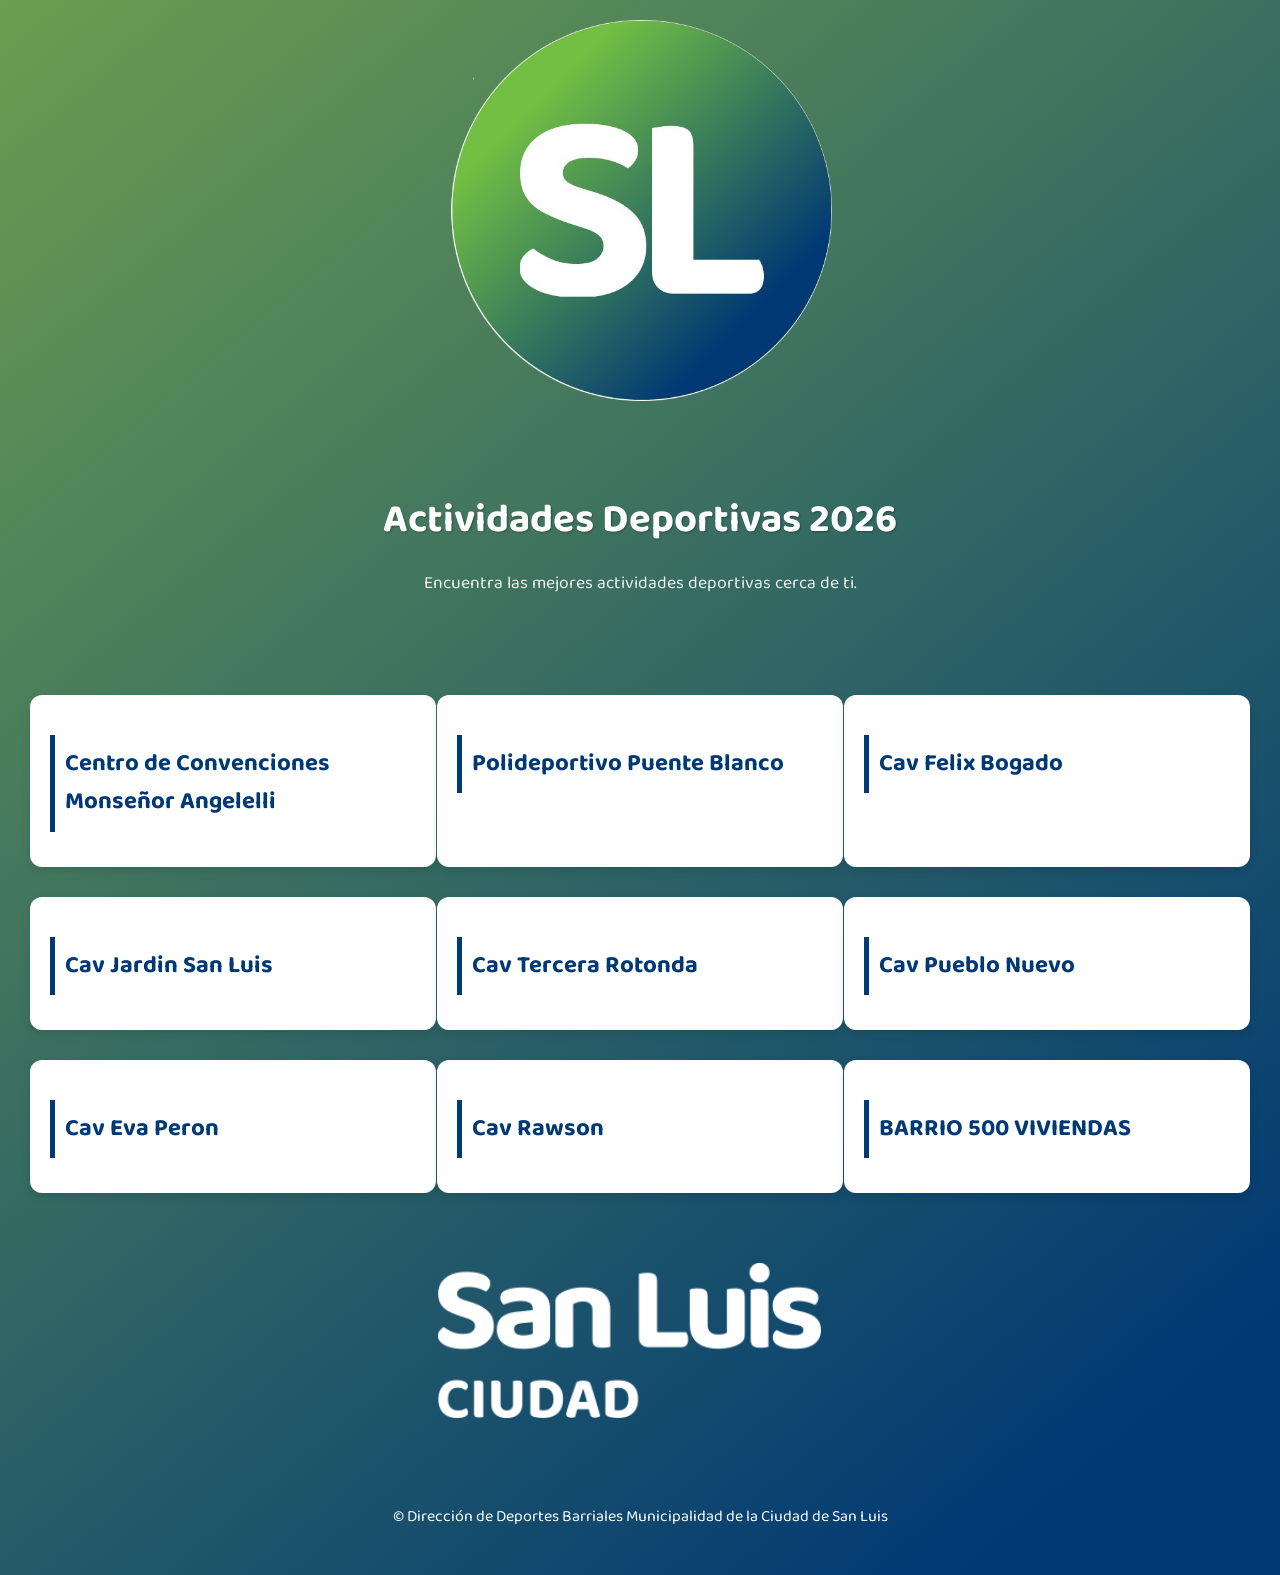
<file: index.html>
<html lang="es">
<head>
    <meta charset="UTF-8">
    <meta name="viewport" content="width=device-width, initial-scale=1.0">

    <link href="https://fonts.googleapis.com/css2?family=Baloo+2:wght@400;700&family=Lato:wght@400;700&display=swap" rel="stylesheet">
    <title>Actividades Deportivas</title>
    <link rel="stylesheet" href="style.css">
</head>
<body>
    <div class="contenedor">
        <img class="izq" src="images/losgo.png" >
    </div>
    <header>
        <h1>Actividades Deportivas 2026 </h1>
        <p>Encuentra las mejores actividades deportivas cerca de ti.</p>
    </header>
    
    <section id="ubicaciones">
        <div class="ubicacion" data-lugar="CENTRO DE CONVENCIONES MONSEÑOR ANGELELLI">
            <h2>Centro de Convenciones Monseñor Angelelli</h2>
            <div class="contenido">
                <div class="calendario"></div>
            </div>
        </div>
        <div class="ubicacion" data-lugar="POLIDEPORTIVO">
            <h2>Polideportivo Puente Blanco</h2>
            <div class="contenido">
                 <div class="calendario"></div>
            </div>
        </div>
        <div class="ubicacion" data-lugar="Cav Felix Bogado">
            <h2>Cav Felix Bogado</h2>
            <div class="contenido">
                <div class="calendario"></div>
            </div>
        </div>
        <div class="ubicacion" data-lugar="Cav Jardin San Luis">
            <h2>Cav Jardin San Luis</h2>
            <div class="contenido">
                <div class="calendario"></div>
            </div>
        </div>
        <div class="ubicacion" data-lugar="Cav Tercera Rotonda">
            <h2>Cav Tercera Rotonda</h2>
            <div class="contenido">
                <div class="calendario"></div>
            </div>
        </div>
        <div class="ubicacion" data-lugar="Cav Pueblo Nuevo">
            <h2>Cav Pueblo Nuevo</h2>
            <div class="contenido">
                <div class="calendario"></div>
            </div>
        </div>
        <div class="ubicacion" data-lugar="Cav Eva Peron">
            <h2>Cav Eva Peron</h2>
            <div class="contenido">
                <div class="calendario"></div>
            </div>
        </div>
        <div class="ubicacion" data-lugar="Cav Rawson">
            <h2>Cav Rawson</h2>
            <div class="contenido">
                <div class="calendario"></div>
            </div>
        </div>
        <div class="ubicacion" data-lugar="BARRIO 500 VIVIENDAS">
            <h2>BARRIO 500 VIVIENDAS</h2>
            <div class="contenido">
                <div class="calendario"></div>
            </div>
        </div>
    </section>

    <!-- Modal -->
    <div id="modal" class="modal">
        <div class="modal-content">
            <span class="close">&times;</span>
            <p>Some text in the Modal..</p>
        </div>
    </div>

    <div class="izq-container">
        <img class="izq" src="images/logo.png" >
    </div>

    <div class="foo">
        <p>&copy; Dirección de Deportes Barriales Municipalidad de la Ciudad de San Luis</p>
    </div>

    <script src="script.js"></script>
</body>
</html>
</file>
<file: style.css>
body {
    font-family: 'Baloo 2','Lato', sans-serif;
    margin: 0;
    padding: 0;
    background: linear-gradient(-40deg, rgba(0,57,116,1) 10%, rgba(144,191,68,1) 130%);
    color: #444;
    line-height: 1.6;
    min-height: 100vh;
}

header {

    color: white;
    padding: 30px;
    text-align: center;
    margin-bottom: 20px;
}

header h1 {
    font-size: 2.5em;
    margin-bottom: 10px;
    text-shadow: 1px 1px 2px rgba(0,0,0,0.3);
}

header p {
    font-size: 1.1em;
    color: #eee;
}

#ubicaciones {
    display: flex;
    flex-wrap: wrap;
    justify-content: space-around;
    padding: 30px;
}

.ubicacion {
    width: 30%;
    margin-bottom: 30px;
    background-color: white;
    border-radius: 12px;
    box-shadow: 0 4px 8px rgba(0,0,0,0.1);
    padding: 20px;
    transition: transform 0.3s ease, box-shadow 0.3s ease;
}

.ubicacion:hover {
    transform: translateY(-5px);
    box-shadow: 0 6px 12px rgba(0,0,0,0.2);
}

.ubicacion h2 {
    color: rgba(0,57,116);
    text-align: left;
    margin-bottom: 15px;
    padding: 10px;
    background-color: #ffff; 
    border-left: 5px solid rgba(0,57,116,1);
    cursor: pointer;
    transition: background-color 0.3s ease;
}

.ubicacion h2:hover {
    background-color: #eee;
}

.ubicacion .contenido {
    display: none;
    padding: 10px;
    border-top: 1px solid rgba(0,57,116);
    transition: all 0.3s ease;
    overflow: hidden;
}

.ubicacion.activo .contenido {
    display: block;
}


.calendario table {
    width: 100%;
    table-layout: fixed;
    border-collapse: collapse;
    margin-top: 10px;
    box-shadow: 0 1px 3px rgba(0,0,0,0.1);
}

.calendario th, .calendario td {
    border: 1px solid #ddd;
    padding: 8px;
    text-align: center;
    vertical-align: top;
    width: auto;
    box-sizing: border-box;
    word-break: break-word;
}

.calendario th {
    background-color: #f2f2f2;
    font-weight: 600;
    text-transform: uppercase;
    font-size: 0.9em;
    color: #555;
}

.calendario td {
    transition: background-color 0.3s ease;
    display:contents;
}

.calendario td:hover {
    background-color: rgba(0,57,116,0.05);
}

.calendario tbody tr:nth-child(even) {
    background-color: #f9f9f9;
}

.calendario .tabla-calendario {
    display: block;
    overflow-x: auto;
    white-space: nowrap;
}

.actividad {
    background: linear-gradient(-40deg, rgba(0,57,116,1) 10%, rgba(144,191,68,1) 130%);
    color: white;
    padding: 8px;
    margin: 4px;
    border-radius: 6px;
    font-size: 0.9em;
    cursor: pointer;
    box-shadow: 0 1px 2px rgba(0,0,0,0.2);
    transition: transform 0.2s ease, box-shadow 0.2s ease;
    text-align: center;
    display: inline-block;
    white-space: normal;
    word-break: break-word;
}

.actividad:hover {
    transform: translateY(-2px);
    box-shadow: 0 2px 4px rgba(0,0,0,0.3);
}

.modal {
    display: none;
    position: fixed;
    top: 0;
    left: 0;
    width: 100%;
    height: 100%;
    background-color: rgba(0, 0, 0, 0.7);
    z-index: 1;
    overflow: auto;
}

.modal-content {
    position: absolute;
    top: 50%;
    left: 50%;
    transform: translate(-50%, -50%);
    background: linear-gradient(-40deg, rgba(0,57,116,1) 10%, rgba(144,191,68,1) 130%);
    padding: 20px;
    border-radius: 8px;
    box-shadow: 0 4px 8px rgba(0, 0, 0, 0.2);
    width: 80%;
    max-width: 600px;
    max-height: 80vh;
    overflow-y: auto;
}

.modal-content h2 {
    color:white;
    text-align: center;
    margin-bottom: 10px;
}

.modal-content p {
    color: white;
    line-height: 1.6;
}

.modal-content iframe {
    margin-top: 10px;
    border-radius: 6px;
}

.close {
    position: absolute;
    top: 10px;
    right: 10px;
    font-size: 20px;
    cursor: pointer;
    color: #888;
}

.close:hover {
    color: #333;
}

.carousel-container {
    position: relative;
    width: 100%;
    overflow: hidden;
    margin-bottom: 10px;
}

.carousel {
    display: flex;
    transition: transform 0.5s ease-in-out;
}

.carousel-item {
    min-width: 100%;
    box-sizing: border-box;
}

.carousel-item img {
    width: 100%;
    height: auto;
    border-radius: 8px;
}

.carousel-control {
    position: absolute;
    top: 50%;
    transform: translateY(-50%);
    background-color: rgba(0, 0, 0, 0.5);
    color: white;
    border: none;
    padding: 10px 15px;
    cursor: pointer;
    border-radius: 5px;
    font-size: 1.2em;
}

.carousel-control.prev {
    left: 10px;
}

.carousel-control.next {
    right: 10px;
}

.foo {
    text-align: center;
    padding: 30px;
    color: white;
}

.izq {
    display: block; /* Hace que la imagen se comporte como un bloque */
     margin: 20px auto 30px auto; /* Centra la imagen horizontalmente */
    width: 30%; /* Reduce el tamaño de la imagen */
    height: auto; /* Mantiene la proporción */
}

.izq-container {
    position: relative; /* O usa absolute si lo prefieres */
    bottom: 10px; /* Espaciado desde abajo */
    right: 10px; /* Espaciado desde la derecha */
    z-index: 100; /* Asegura que esté sobre otros elementos */
}

@media (max-width: 768px) {
    #ubicaciones {
        flex-direction: column;
        align-items: center;
    }

    .ubicacion {
        width: 90%;
        margin-bottom: 20px;
    }

    .calendario table {
        font-size: 0.8em;
    }

    .calendario th, .calendario td {
        padding: 6px;
    }

}
</file>
